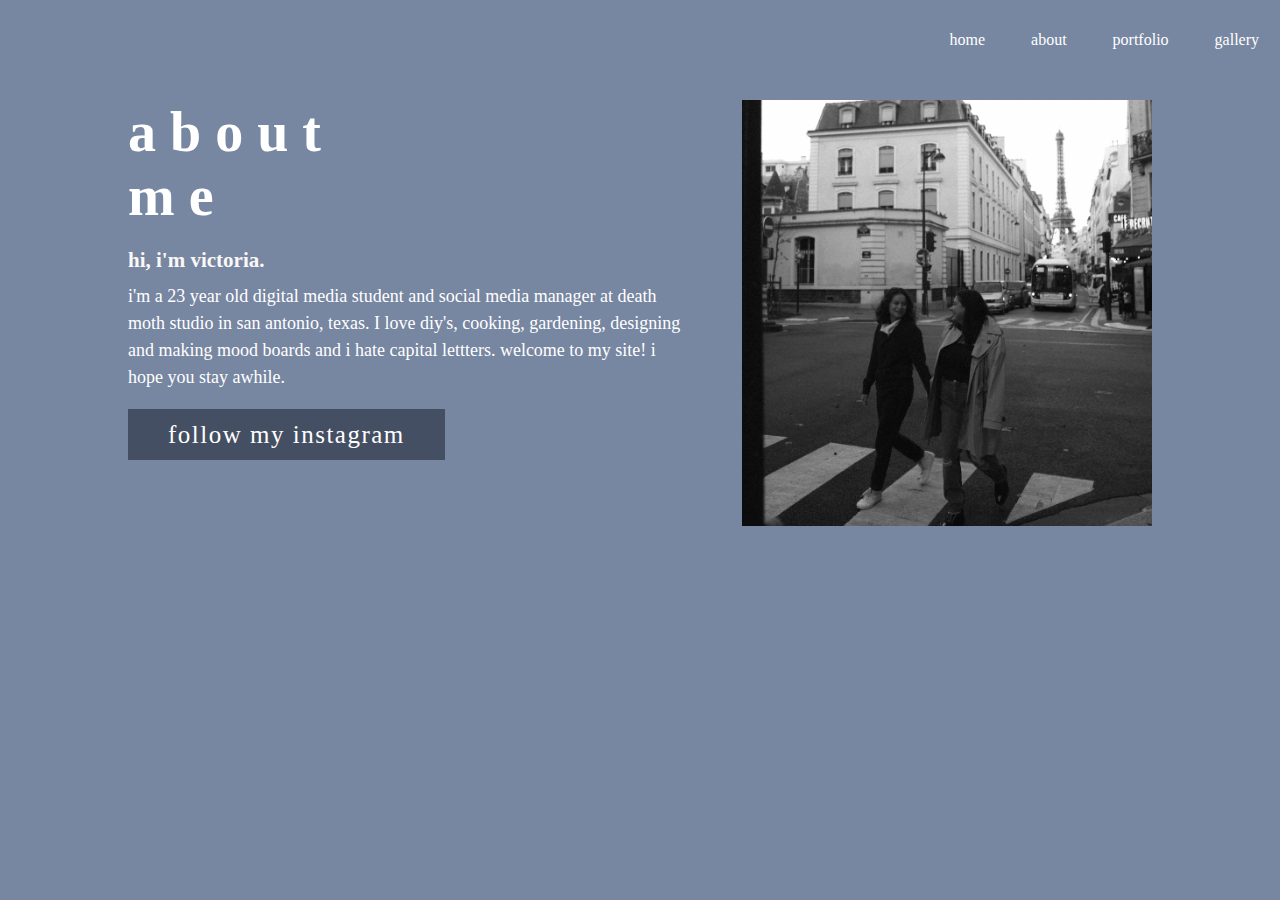
<file: about.html>
<!doctype html>
<html>
<head>
<meta charset="UTF-8">
<title>about me</title>
<link href="about.css" rel="stylesheet" type="text/css">
<meta name="viewport" content="width=device-width, initial-scale=1.0">
</head>
<div class="main">
<ul>
  <li class="home"><a href="index.html">home</a></li>
	<li><a href="about.html">about</a></li>
 <div class="dropdown">
  <button class="dropbtn">portfolio</button>
 <div class="dropdown-content">
    <a href="writing samples.html">writing samples</a>
    <a href="graphic design.html">graphic design</a>
  </div>
</div>
  <li><a href="gallery.html">gallery</a></li>

</ul>
</div>
	
<body>
<div class="section">
		<div class="container">
			<div class="content-section">
				<div class="title">
					<h1>A b o u t <br> m e</h1>
				</div>
				<div class="content">
					<h3>hi, i'm victoria.</h3>
					<p>i'm a 23 year old digital media student and social media manager at death moth studio in san antonio, texas. I love diy's, cooking, gardening, designing and making mood boards and i hate capital lettters. welcome to my site! i hope you stay awhile.</p>
					<div class="button">
					  <a href="https://www.instagram.com/vicsphotojournal/">follow my instagram</a>
					</div>
			  </div>
				<div class="social">
				<a href="#"><i class="instagram"></i></a>
				<a href="#"><i class="pinterest"></i></a>
				<a href="#"><i class="tiktok"></i></a>
				<a href="#"><i class="linked in"></i></a>
				</div>
			</div>
			<div class="image-section">
				<img src="images/paris.jpg" alt="me">
			</div>
		</div>
	</div>

	
</body>
</html>
</file>
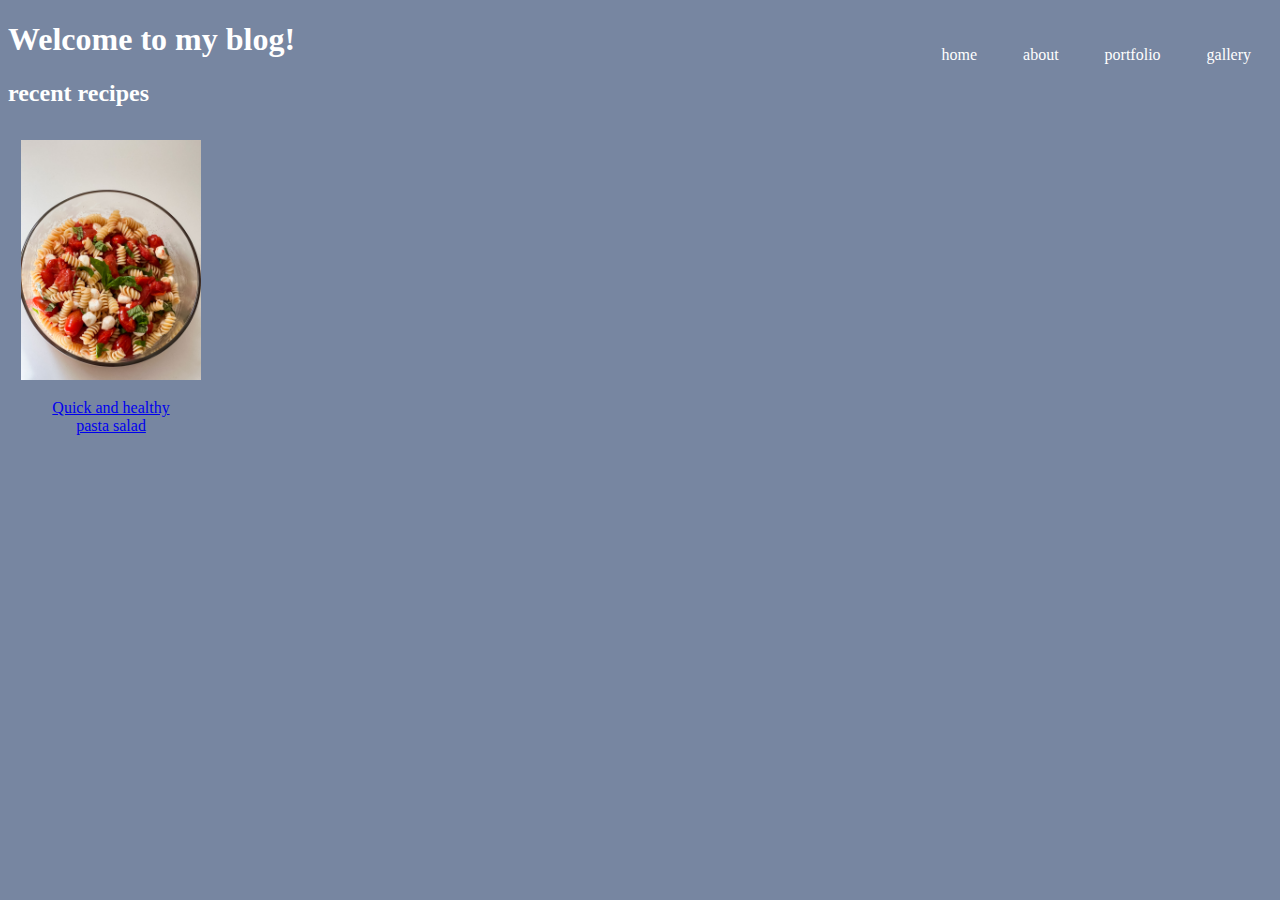
<file: blog.html>
<!doctype html>
<html lang="en-US">
<head>
<style>
	body {background-color:#9A5B5C;}    
	h1 {color:white;font-family:andale mono;}
	p {color:white;}
	</style>
<meta charset="UTF-8">
<title>blog</title>
<link href="blog.css" rel="stylesheet" type="text/css">
</head>
	<div class="main">
		
<ul>
	<li class="home"><a href="index.html">home</a></li>
	<li><a href="about.html">about</a></li>
  <li><a href="portfolio.html">portfolio</a></li>
  <li><a href="gallery.html">gallery</a></li>

</ul>
</div>
<body>
	</body>
<h1 style="font-family:andale mono;">Welcome to my blog!</h1>
	<h2 style="color:white; font-family:andale mono;">recent recipes</h2>
	
<div class="gallery">
  <a target="_blank" href="blog posts/pastasalad.html">
    <img src="images/food1.jpg" alt="Pasta Salad" width="600" height="400">
	  <div class="desc">Quick and healthy pasta salad</div>
		</a> 
	</div>

<body>
</body>
</html>
</file>
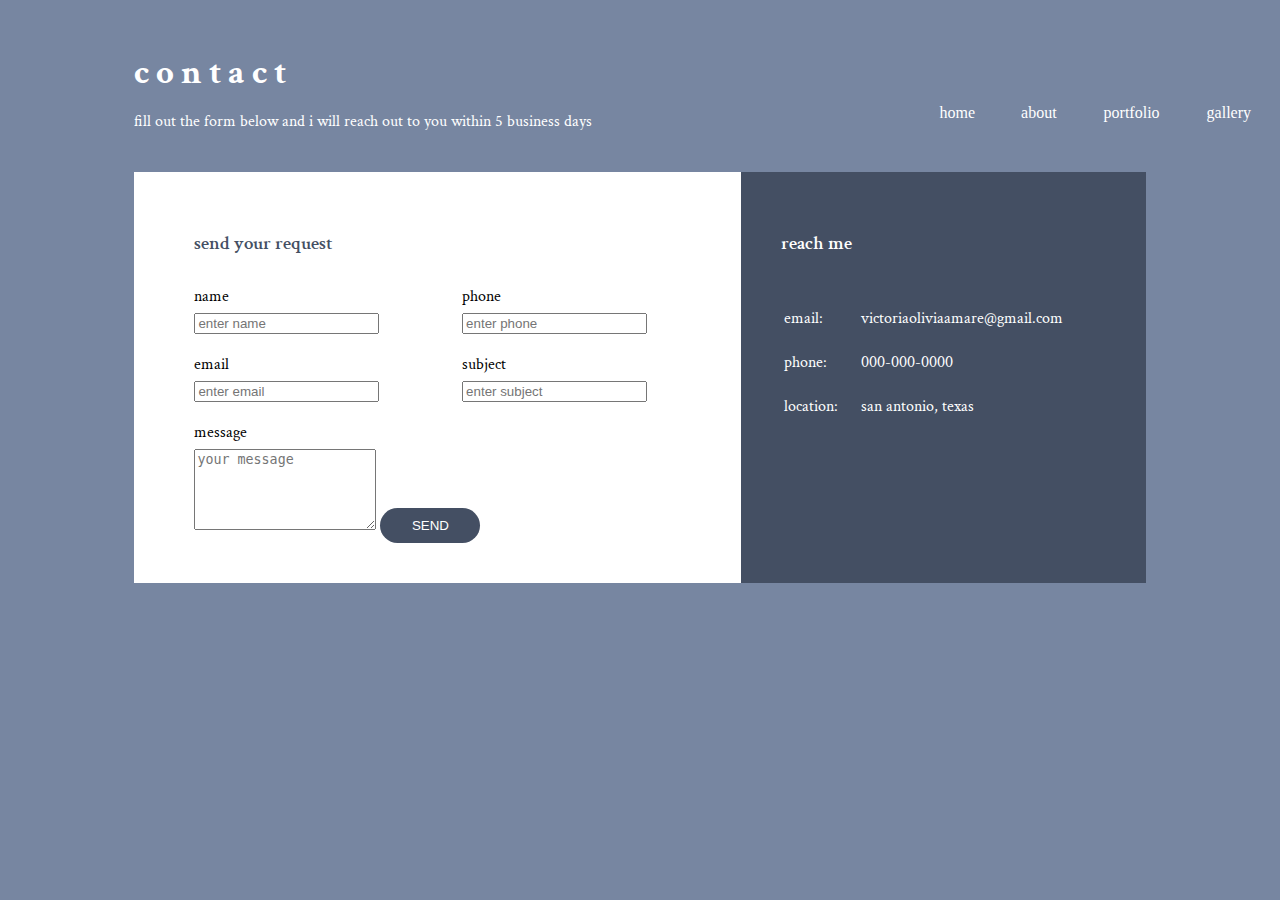
<file: contact.html>
<!doctype html>
<html>
<head>
<meta charset="UTF-8">
<title>about</title>
<style>
	body {background-color:#7786a1;}
	h1 {color:white;}
	h2{color:white;font-size:35px;}
	p {color:white;}
	</style>
<link href="contact.css" rel="stylesheet" type="text/css">
	<link rel="preconnect" href="https://fonts.googleapis.com"> 
<link rel="preconnect" href="https://fonts.gstatic.com" crossorigin> 
<link href="https://fonts.googleapis.com/css2?family=Crimson+Text:ital,wght@0,400;0,700;1,400&display=swap" rel="stylesheet">
</head>
<div class="main">
<ul>
  <li class="home"><a href="index.html">home</a></li>
	<li><a href="about.html">about</a></li>
 <div class="dropdown">
  <button class="dropbtn">portfolio</button>
 <div class="dropdown-content">
    <a href="writing samples.html">writing samples</a>
    <a href="graphic design.html">graphic design</a>
  </div>
</div>
  <li><a href="gallery.html">gallery</a></li>

</ul>
</div>
	
<body>
	<div class="container">
		<h2> c o n t a c t</h2>
		<p>fill out the form below and i will reach out to you within 5 business days</p>
	<div class="contact-box">
	<div class="contact-left">
	<h3>send your request</h3>
		<form>
		<div class="input-row">
			<div class="input-group">
				<label>name</label>
				<input type="text" placeholder="enter name">
			</div>
			<div class="input-group">
			<label>phone</label>
			<input type="text" placeholder="enter phone">
				</div>
			
			</div>
			<div class="input-row">
			<div class="input-group">
				<label>email</label>
				<input type="text" placeholder="enter email">
			</div>
			<div class="input-group">
			<label>subject</label>
			<input type="text" placeholder="enter subject">
				</div>
			
			</div>
			
			<label>message</label>
			<textarea rows="5" placeholder="your message"></textarea>
			<button type="submit">SEND</button>
		</form>
		
		
		</div>
	<div class="contact-right">
	<h3>reach me</h3>
		<table>
			<tr>
				<td>email:</td>
				<td>victoriaoliviaamare@gmail.com</td>
			
			</tr>
		<tr>
				<td>phone:</td>
				<td>000-000-0000</td>
			
			</tr>
			<tr>
				<td>location:</td>
				<td>san antonio, texas</td>
			
			</tr>
		</table>
		</div>
	  </div>
	</div>
</body>
</html>
</file>
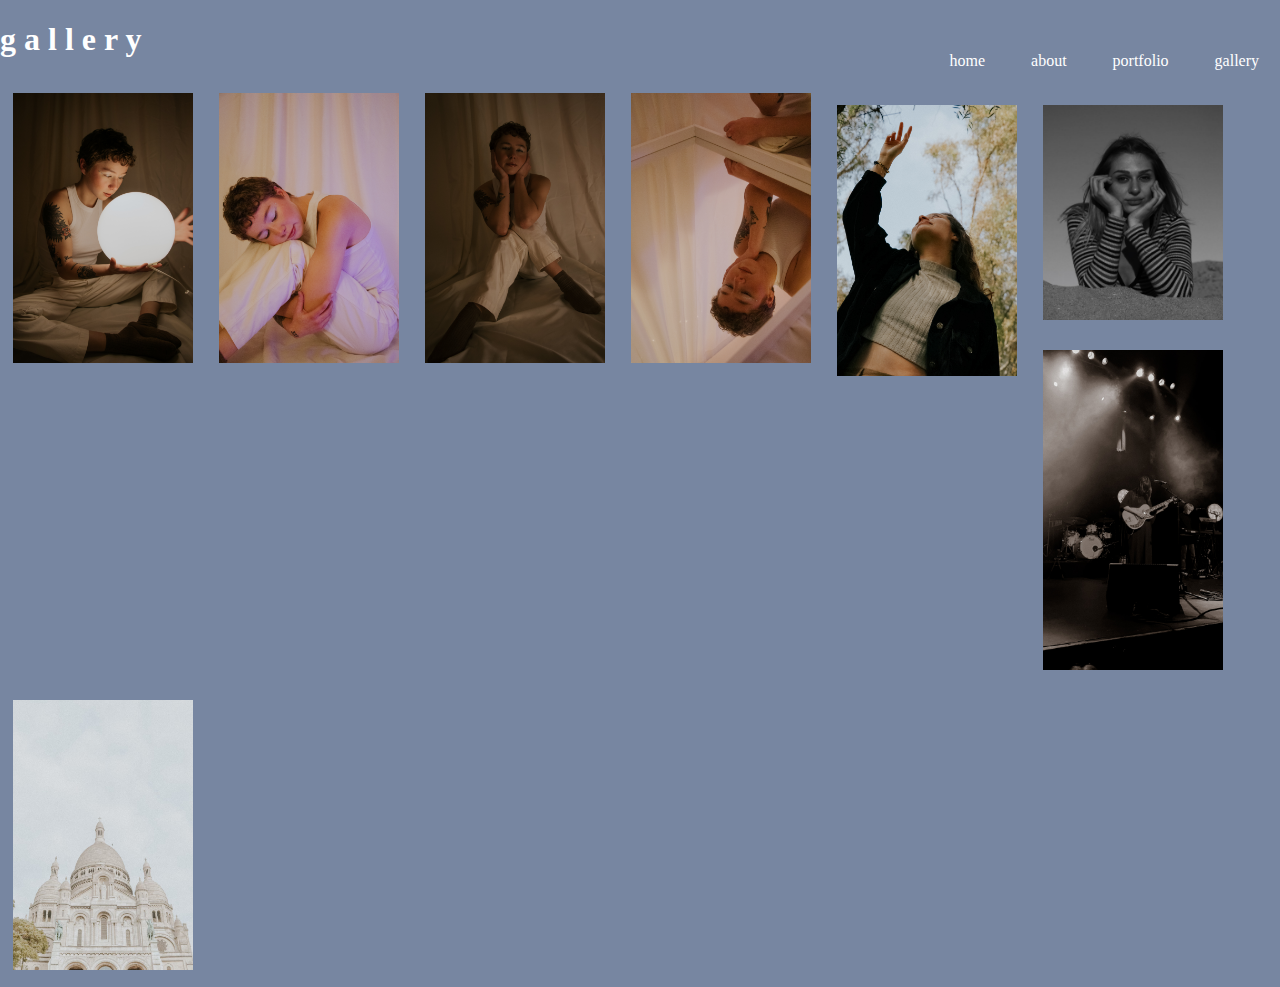
<file: gallery.html>
<!doctype html>
<html>
<head>
<meta charset="UTF-8">
	<style>
		body {background-color:#7786A1; font-family:andale mono;}
		h1 {color:white;font-family: andale mono}
		p {color:white;font-family: andale mono}
		ul{font-family: andale mono}
	
	</style>
	<link href="gallery.css" rel="stylesheet" type="text/css">
<title>gallery.html</title>
</head>
<div class="main">
<ul>
  <li class="home"><a href="index.html">home</a></li>
	<li><a href="about.html">about</a></li>
 <div class="dropdown">
  <button class="dropbtn">portfolio</button>
 <div class="dropdown-content">
    <a href="writing samples.html">writing samples</a>
    <a href="graphic design.html">graphic design</a>
  </div>
</div>
  <li><a href="gallery.html">gallery</a></li>

</ul>
</div>
<div class="external link">
  <h1>g a l l e r y</h1>
	<div class="gallery">
  <a target="_blank" href="images/sarah1.jpg">
    <img src="images/sarah1.JPG" alt="Sarah Twiggs" width="600" height="400">
  </a>
</div>

<div class="gallery">
  <a target="_blank" href="images/sarah2.jpg">
    <img src="images/sarah2.JPG" alt="Sarah Twiggs" width="700" height="500">
  </a>
</div>

<div class="gallery">
  <a target="_blank" href="images/sarah4.jpg">
    <img src="images/sarah4.JPG" alt="Sarah Twiggs" width="600" height="400">
  </a>
</div>
<div class="gallery">
  <a target="_blank" href="images/sarah3.JPG">
    <img src="images/sarah3.JPG" alt="Sarah Twiggs" width="600" height="400">
  </a>
</div>
<div class="gallery">
  <a target="_self" href="images/jo2.jpg">
    <img src="images/jo2.jpg" alt="Jo Amare" width="600" height="400">
  </a>
</div>
	<div class="gallery">
  <a target="_blank" href="images/beach1.jpg">
    <img src="images/beach1.jpg" alt="Sam" width="600" height="400">
  </a>
</div>
<div class="gallery">
  <a target="_blank" href="images/faye1.jpg">
    <img src="images/faye1.jpg" alt="Faye Webster" width="600" height="400">
  </a>
</div>
	<div class="gallery">
  <a target="_blank" href="images/paris1.jpg">
    <img src="images/paris1.jpg" alt="Montmartre" width="600" height="400">
  </a>
</div>
	

<br>
</div>
<body>
</body>
</html>
</file>
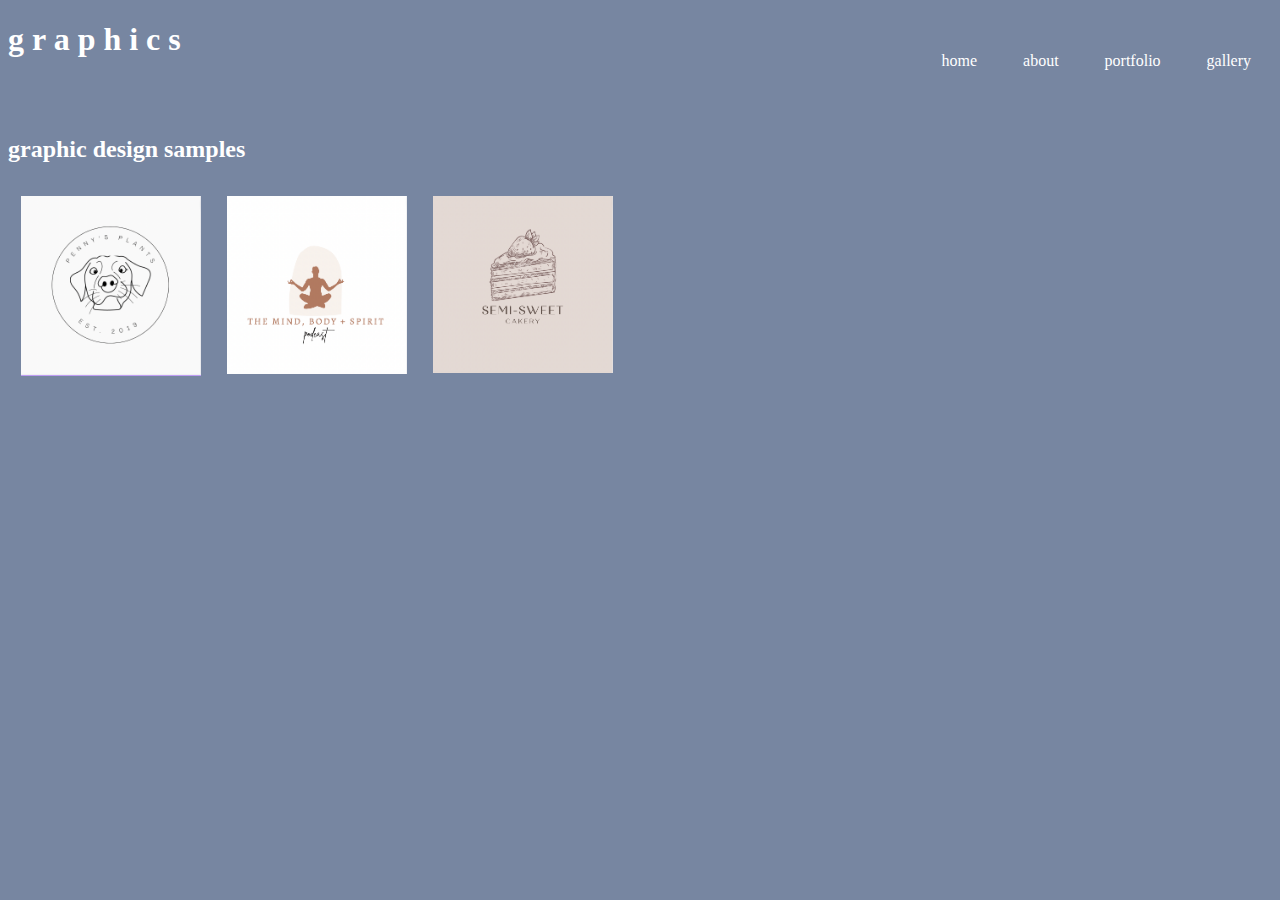
<file: graphic design.html>
<!doctype html>
<html lang="en-US">
<head>
<style>
	</style>
<link href="blog.css" rel="stylesheet" type="text/css">
<meta charset="UTF-8">
<title>graphics</title>
</head>
	<div class="main">
<ul>
  <li class="home"><a href="index.html">home</a></li>
	<li><a href="about.html">about</a></li>
 <div class="dropdown">
  <button class="dropbtn">portfolio</button>
 <div class="dropdown-content">
    <a href="writing samples.html">writing samples</a>
    <a href="graphic design.html">graphic design</a>
  </div>
</div>
  <li><a href="gallery.html">gallery</a></li>

</ul>
</div>
<body>
	</body>
<h1 style="font-family:andale mono;">g r a p h i c s</h1>
	<br>
	<br>
	<h2 style="color:white; font-family:andale mono;">graphic design samples</h2>
	
<div class="gallery">
  <a target="_blank" href="graphic design/pennysplants.jpg">
    <img src="graphic design/pennysplants.jpg" alt="pennys plants" width="600" height="400">
		</a> 
	</div>
	<div class="gallery">
  <a target="_blank" href="graphic design/mindbodyspirit.jpg">
    <img src="graphic design/mindbodyspirit.jpg" alt="mind body spirit" width="600" height="400">
		</a> 
	</div>
<div class="gallery">
  <a target="_blank" href="graphic design/semisweet.jpg">
    <img src="graphic design/semisweet.jpg" alt="semi sweet cakery" width="600" height="400">
		</a> 
	</div>
<body>
</body>
</html>
</file>
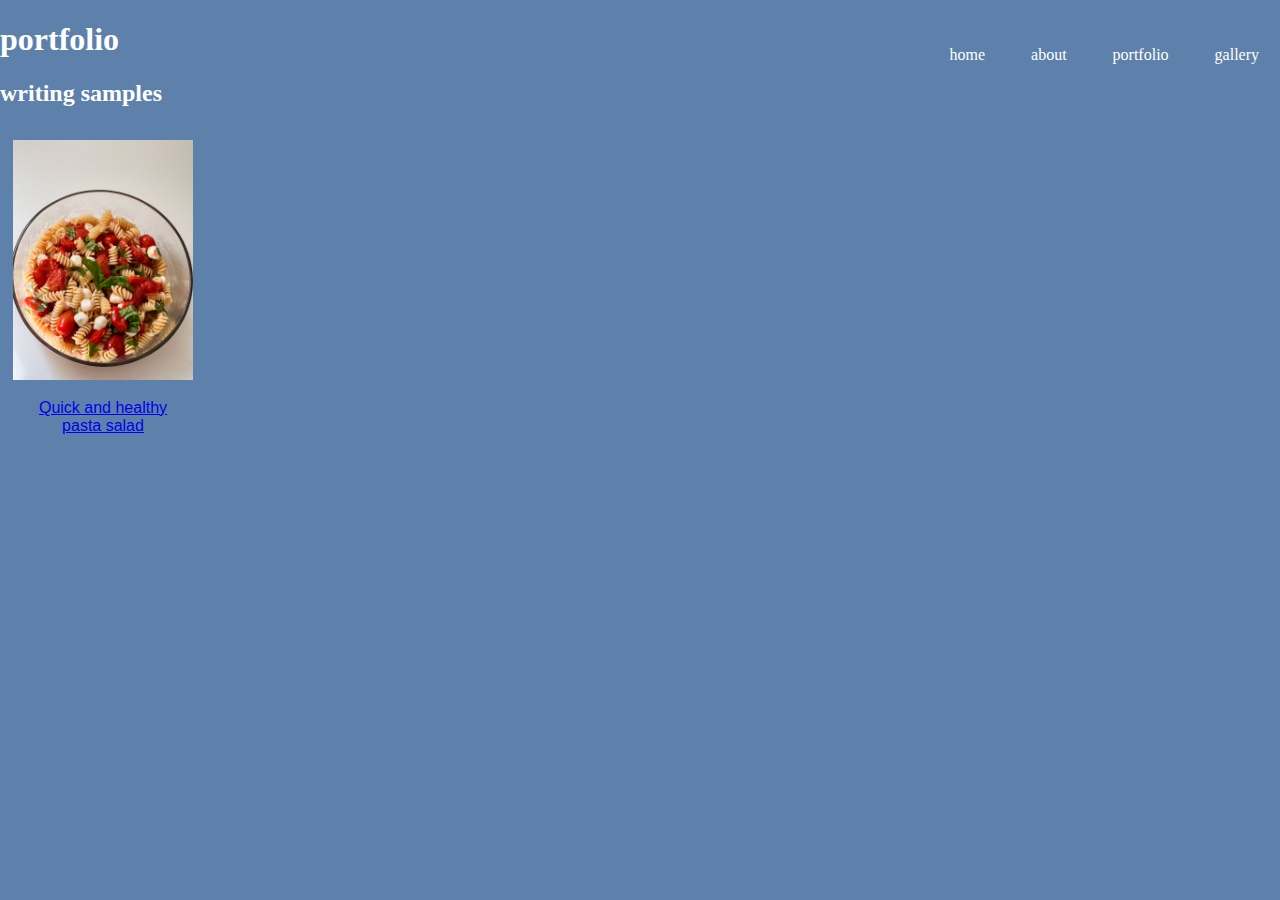
<file: portfolio.html>
<!doctype html>
<html lang="en-US">
<head>
<style>
	body {background-color:#5D81AA;font-family: andale mono;}
	h1 {color:white;font-family: andale mono;}
	h2 {color:white;font-family: andale mono;}
	p {color:white;
	ul {font-family: andale mono}
	desc{color:white}
	</style>
<meta charset="UTF-8">
<title>portfolio</title>
<link href="portfolio.css" rel="stylesheet" type="text/css">
</head>
<div class="main">
		
<ul>
	<li class="home"><a href="index.html">home</a></li>
	<li><a href="about.html">about</a></li>
  <li><a href="portfolio.html">portfolio</a></li>
  <li><a href="gallery.html">gallery</a></li>

</ul>
</div>
<body>
	</body>
<h1>portfolio</h1>
	<h2> writing samples</h2>
	
	<div class="gallery">
  <a target="_blank" href="#">
    <img src="images/food1.jpg" alt="Pasta Salad" width="600" height="400">
	  <div class="desc">Quick and healthy pasta salad</div>
		</a> 
	</div>
	<!--
	<hr>
  <h2>looking for photography samples?</h2>
  <p>check out my adobe portfolio</p>
	<a href="https://victoriaolivia.myportfolio.com">adobe portfolio</a>
</div>
-->
<body>
</body>
</html>
</file>
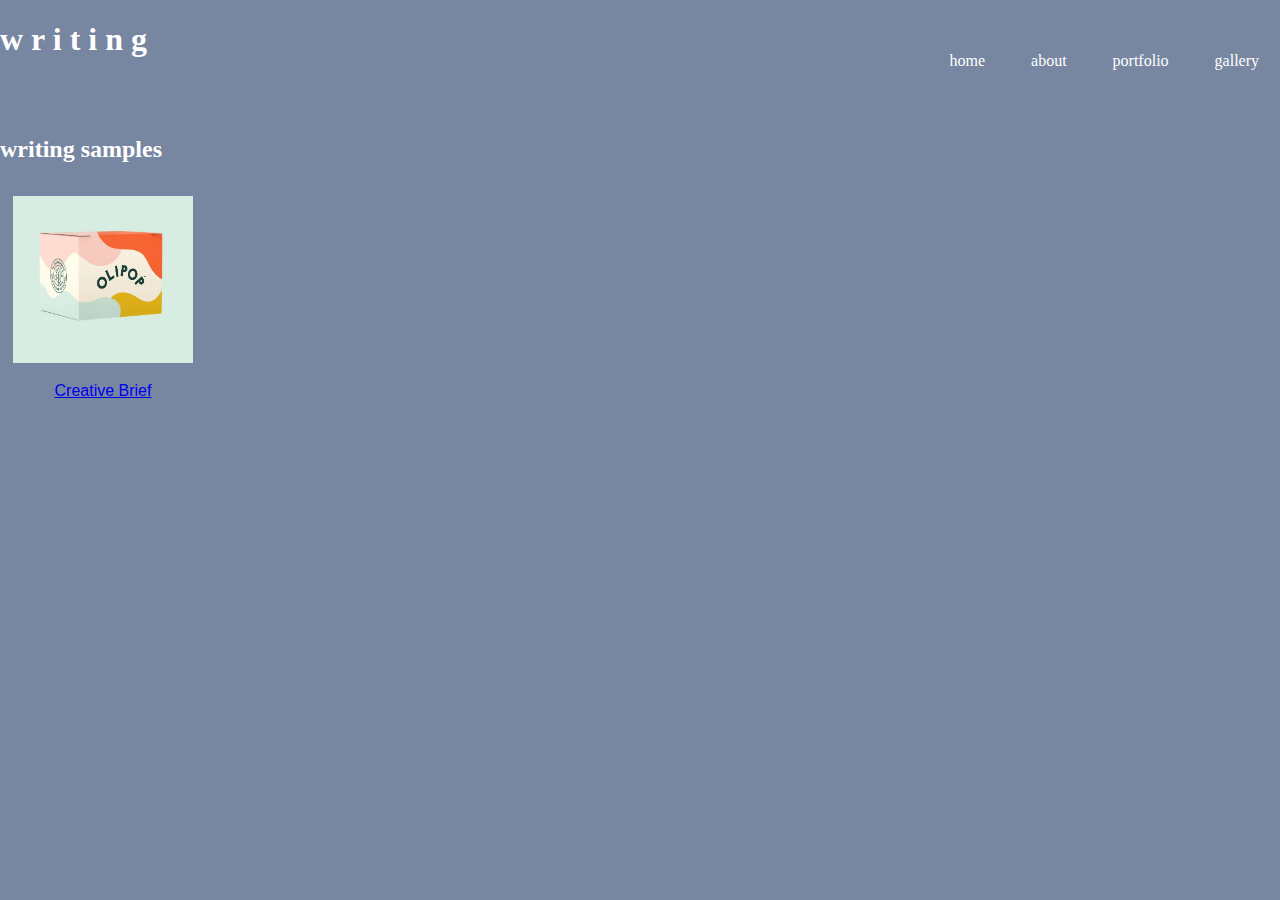
<file: writing samples.html>
<!doctype html>
<html lang="en-US">
<head>
<style>
	body {background-color:#7786A1;font-family: andale mono;}
	h1 {color:white;font-family: andale mono;}
	h2 {color:white;font-family: andale mono;}
	h3{color:white;font-family: andale mono;}
	p {color:white;
	ul {font-family: andale mono}
	desc{color:white}
	</style>
<meta charset="UTF-8">
<title>Writring Samples</title>
<link href="portfolio.css" rel="stylesheet" type="text/css">
</head>
<div class="main">
<ul>
  <li class="home"><a href="index.html">home</a></li>
	<li><a href="about.html">about</a></li>
 <div class="dropdown">
  <button class="dropbtn">portfolio</button>
 <div class="dropdown-content">
    <a href="writing samples.html"> writing samples</a>
    <a href="graphic design.html">graphic design</a>
  </div>
</div>
  <li><a href="gallery.html">gallery</a></li>

</ul>
</div>
<body>
	</body>
<h1>w r i t i n g </h1>
<br>
<br>
<h2> writing samples</h2>
	
	
	<div class="gallery">
  <a target="_blank" href="portfolio writing samples/olipopwritingsample.pdf">
    <img src="images/olipop.jpg" alt="Olipop Logo" width="600" height="400">
	  <div class="desc">Creative Brief</div>
		</a> 
	</div>
	
</html>


	<!--
	<hr>
  <h2>looking for photography samples?</h2>
  <p>check out my adobe portfolio</p>
	<a href="https://victoriaolivia.myportfolio.com">adobe portfolio</a>
</div>
-->
</file>
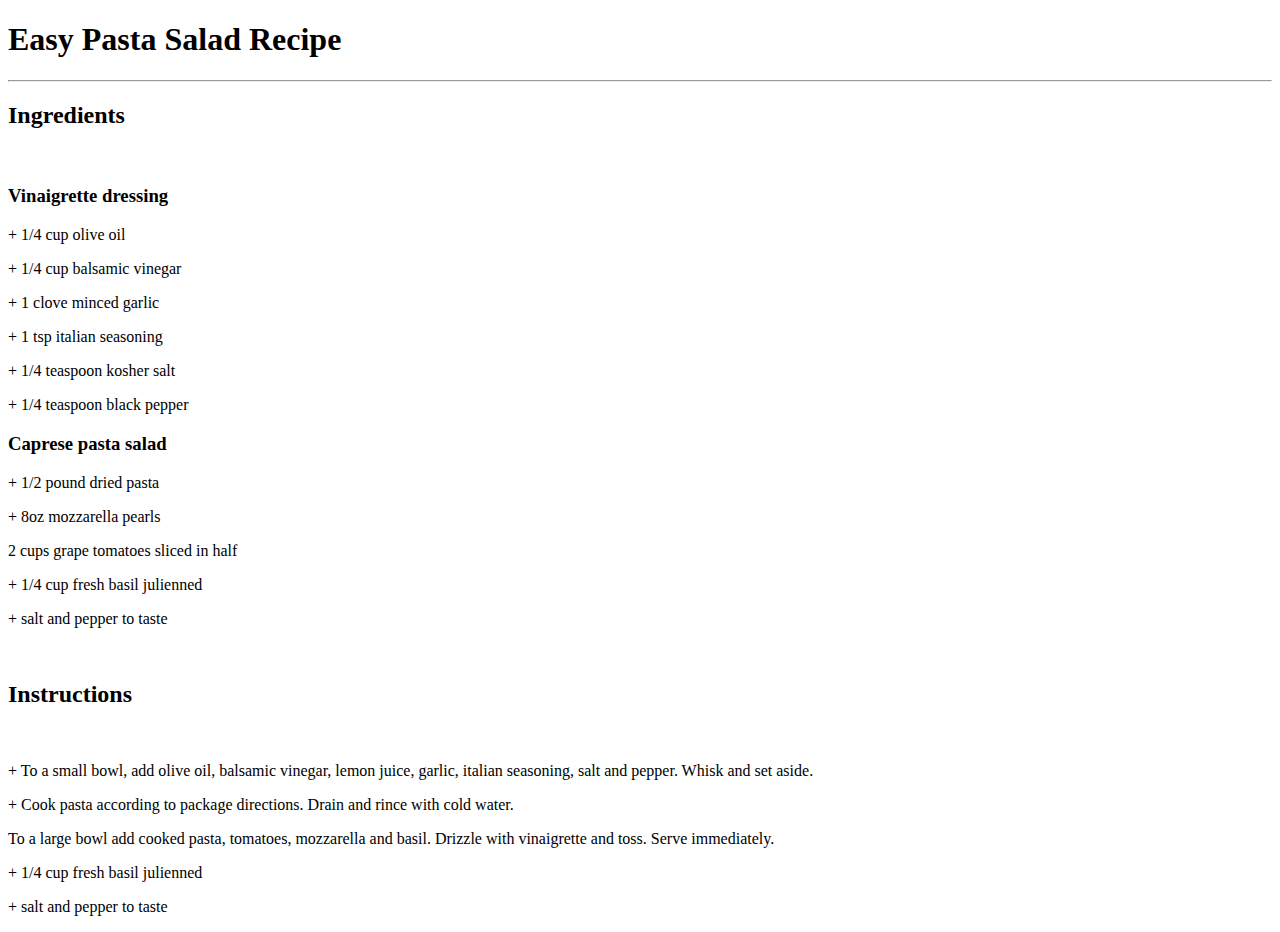
<file: blog posts/pastasalad.html>
<!doctype html>
<html>
<head>
<meta charset="UTF-8">
<title>pasta salad</title>
</head>
	<h1>Easy Pasta Salad Recipe</h1>
	<hr>
	<h2>Ingredients</h2>
	<br>
	<h3>Vinaigrette dressing</h3>
	<p>+ 1/4 cup olive oil</p>
	<p>+ 1/4 cup balsamic vinegar</p>
	<p>+ 1 clove minced garlic</p>
	<p>+ 1 tsp italian seasoning</p>
	<p>+ 1/4 teaspoon kosher salt</p>
	<p>+ 1/4 teaspoon black pepper</p>
	<h3>Caprese pasta salad</h3>
	<p>+ 1/2 pound dried pasta</p>
	<p>+ 8oz mozzarella pearls</p>
	<p>2 cups grape tomatoes sliced in half</p>
	<p>+ 1/4 cup fresh basil julienned</p>
	<p>+ salt and pepper to taste</p>
	<br>
	<h2>Instructions</h2>
	<br>
	<p>+ To a small bowl, add olive oil, balsamic vinegar, lemon juice, garlic, italian seasoning, salt and pepper. Whisk and set aside.</p>
	<p>+ Cook pasta according to package directions. Drain and rince with cold water.</p>
	<p>To a large bowl add cooked pasta, tomatoes, mozzarella and basil. Drizzle with vinaigrette and toss. Serve immediately.</p>
	<p>+ 1/4 cup fresh basil julienned</p>
	<p>+ salt and pepper to taste</p>
<body>
</body>
</html>
</file>
<file: about.css>
@charset "UTF-8";
/* CSS Document */
body {
	background-color:#7786A1;
}
	h1 {
		color:white;font-family:andale mono
}
	p {
		color:white;
}
ul{
	float:right;
	list-style-type: none;
	margin-top: 25px;
	font-family: andale mono;
}
ul li{
	display: inline-block;
}
ul li a {
	text-decoration: none;
	color:#fff;
	padding: 5px 20px;
	border: 1px solid transparent;
	transition: 0.6s ease;
}
ul li a:hover{
	background-color: #fff;
	color: #000;
	font-family:andale mono;
}
.dropbtn {
  background-color: transparent;
  text-decoration: none;
	color:white;
	padding: 5px 20px;
	font-size:16px;
	font-family:andale mono;
	border: 1px solid transparent;
	transition: 0.6s ease;
  cursor: pointer;
}

/* The container <div> - needed to position the dropdown content */
.dropdown {
  position: relative;
  display: inline-block;
}

/* Dropdown Content (Hidden by Default) */
.dropdown-content {
  display: none;
  position: absolute;
  background-color:white;
  min-width: 100px;
  box-shadow: 0px 0px 0px 0px rgba(0,0,0,0.2);
  z-index: 1;
}

/* Links inside the dropdown */
.dropdown-content a {
  color: black;
text-color:white;
text-align: center;
  padding: 12px 16px;
  text-decoration: none;
  display: block;
}

/* Change color of dropdown links on hover */
.dropdown-content a:hover {background-color: #444F63}

/* Show the dropdown menu on hover */
.dropdown:hover .dropdown-content {
  display: block;
}

/* Change the background color of the dropdown button when the dropdown content is shown */
.dropdown:hover .dropbtn {
  background-color: white;
	color: black;
}
.about-me img{
	align-content: center;
}
*{
	margin:0px;
	padding:0px;
	box-sizing: border-box;
	font-family:andale mono;
}
.section{
	width: 100%;
	min-height: 100vh;
	background-color:#7786A1;
}
.container{
	width: 80%;
	display: block;
	margin:auto;
	padding-top: 100px;
}
.content-section{
	float: left;
	width: 55%;
}
.image-section{
	float: right;
	width: 40%;
}
.image-section img{
	width: 100%;
	height: auto;
}
.content-section .title{
	text-transform: lowercase;
	font-family: andale mono;
	font-size: 28px;
}
.content-section .content h3{
	margin-top: 20px;
	color:#FAF7F7;
	font-size: 21px;
}
.content-section .content p{
	margin-top: 10px;
	font-family: andale mono;
	font-size: 18px;
	line-height: 1.5;
}
.content-section .content .button{
	margin-top: 30px;
}
.content-section .content .button a{
	background-color: #444F63;
	padding:12px 40px;
	text-decoration: none;
	color:#fff;
	font-size: 25px;
	letter-spacing: 1.5px;
}
.content-section .content .button a:hover{
	background-color: #444F63;
	color:#fff;
}
.content-section .social{
	margin: 40px 40px;
}
.content-section .social i{
	color:#444F63;
	font-size: 30px;
	padding:0px 10px;
}
.content-section .social i:hover{
	color:#444F63;
}
@media screen and (max-width: 768px){
	.container{
	width: 80%;
	display: block;
	margin:auto;
	padding-top:50px;
}
.content-section{
	float:none;
	width:100%;
	display: block;
	margin:auto;
}
.image-section{
	float:none;
	width:100%;
	
}
.image-section img{
	width: 100%;
	height: auto;
	display: block;
	margin:auto;
}
.content-section .title{
	text-align: center;
	font-size: 19px;
}
.content-section .content .button{
	text-align: center;
}
.content-section .content .button a{
	padding:9px 30px;
}
.content-section .social{
	text-align: center;
}
}
</file>
<file: blog.css>
@charset "UTF-8";
/* CSS Document */
body {background-color:#7786A1;}    
	h1 {color:white;font-family:andale mono;}
	p {color:white;}
ul{
	float:right;
	list-style-type: none;
	margin-top: 25px;
	font-family:andale mono;
}
ul li{
	display: inline-block;
}
ul li a {
	text-decoration: none;
	color:#fff;
	padding: 5px 20px;
	border: 1px solid transparent;
	transition: 0.6s ease;
}
ul li a:hover{
	background-color: #fff;
	color: #000;
	font-family:andale mono;
}

div.gallery {
  margin: 13px;
  border: 0px solid #ccc;
  float:left;
  width: 180px;
}

div.gallery:hover {
  border: 1px solid #777;
}

div.gallery img {
  width: 100%;
  height: auto;
}

div.desc {
  padding: 15px;
  text-align: center;
}
.dropbtn {
  background-color: transparent;
  text-decoration: none;
	color:white;
	padding: 5px 20px;
	font-size:16px;
	font-family:andale mono;
	border: 1px solid transparent;
	transition: 0.6s ease;
  cursor: pointer;
}

/* The container <div> - needed to position the dropdown content */
.dropdown {
  position: relative;
  display: inline-block;
}

/* Dropdown Content (Hidden by Default) */
.dropdown-content {
  display: none;
  position: absolute;
  background-color:white;
  min-width: 100px;
  box-shadow: 0px 0px 0px 0px rgba(0,0,0,0.2);
  z-index: 1;
}

/* Links inside the dropdown */
.dropdown-content a {
  color: black;
text-color:white;
text-align: center;
  padding: 12px 16px;
  text-decoration: none;
  display: block;
}

/* Change color of dropdown links on hover */
.dropdown-content a:hover {background-color: #444F63}

/* Show the dropdown menu on hover */
.dropdown:hover .dropdown-content {
  display: block;
}

/* Change the background color of the dropdown button when the dropdown content is shown */
.dropdown:hover .dropbtn {
  background-color: white;
	color: black;
}
</file>
<file: contact.css>
@charset "UTF-8";
/* CSS Document */
body{
	font-family: 'Crimson Text', serif;
}
ul{
	float:right;
	list-style-type: none;
	margin-top: 25px;
	font-family: andale mono;
}
ul li{
	display: inline-block;
}
ul li a {
	text-decoration: none;
	color:#fff;
	padding: 5px 20px;
	border: 1px solid transparent;
	transition: 0.6s ease;
}
ul li a:hover{
	background-color: #fff;
	color: #000;
	font-family:andale mono;
}
.dropbtn {
  background-color: transparent;
  text-decoration: none;
	color:white;
	padding: 5px 20px;
	font-size:16px;
	font-family:andale mono;
	border: 1px solid transparent;
	transition: 0.6s ease;
  cursor: pointer;
}

/* The container <div> - needed to position the dropdown content */
.dropdown {
  position: relative;
  display: inline-block;
}

/* Dropdown Content (Hidden by Default) */
.dropdown-content {
  display: none;
  position: absolute;
  background-color:white;
  min-width: 100px;
  box-shadow: 0px 0px 0px 0px rgba(0,0,0,0.2);
  z-index: 1;
}

/* Links inside the dropdown */
.dropdown-content a {
  color: black;
text-color:white;
text-align: center;
  padding: 12px 16px;
  text-decoration: none;
  display: block;
}

/* Change color of dropdown links on hover */
.dropdown-content a:hover {background-color: #444F63}

/* Show the dropdown menu on hover */
.dropdown:hover .dropdown-content {
  display: block;
}

/* Change the background color of the dropdown button when the dropdown content is shown */
.dropdown:hover .dropbtn {
  background-color: white;
	color: black;
}
.container{
	width:80%;
	margin:50px auto;
}
.contact-box{
	background:#fff;
	display:flex;
}
.contact-left{
	flex-basis:60%;
	padding:40px 60px;
}
.contact-right{
	flex-basis:40%;
	padding:40px;
	background:#444f63;
	color:white;
}
h2{
	margin-bottom:10px;
}
.container p{
	margin-bottom:40px;
}
.input-row{
	display:flex;
	justify-content: space-between;
	margin-bottom: 20px;
}
.input-row .input-group{
	flex-basis: 45%;
}
.input{
	width:100%;
	border: none;
	border-bottom: 1px solid #ccc;
	outline:none;
	padding-bottom:5px;
}
.textarea{
	width:100%;
	border:1px solid #ccc;
	outline:none;
	padding: 10px;
	box-sizing:border-box;
	
}
label{
	margin-bottom: 6px;
	display:block;
	color: #000000
}
button{
	background:#444F63;
	width: 100px;
	border:none;
	outline:none;
	color:white;
	height:35px;
	border-radius: 30px;
	margin-top:20px;

}
.contact-left h3{
	color:#444F63;
	font-weight:600;
	margin-bottom: 30px;
}
.contact-right h3{
	font-weight:600;
	margin-bottom: 30px;
}
tr td:first-child{
	padding-right: 20px;
}
tr td{
	padding-top: 20px;
}
</file>
<file: gallery.css>
@charset "UTF-8";
/* CSS Document */

div.gallery {
  margin: 13px;
  border: 0px solid #ccc;
  float:left;
  width: 180px;
}

div.gallery:hover {
  border: 1px solid #777;
}

div.gallery img {
  width: 100%;
  height: auto;
}

div.desc {
  padding: 15px;
  text-align: center;
}
ul{
	float:right;
	list-style-type: none;
	margin-top: 25px;
}
ul li{
	display: inline-block;
}
ul li a {
	text-decoration: none;
	color:#fff;
	padding: 5px 20px;
	border: 1px solid transparent;
	transition: 0.6s ease;
}
ul li a:hover{
	background-color: #fff;
	color: #000;
	font-family:andale mono;
}
.dropbtn {
  background-color: transparent;
  text-decoration: none;
	color:white;
	padding: 5px 20px;
	font-size:16px;
	font-family:andale mono;
	border: 1px solid transparent;
	transition: 0.6s ease;
  cursor: pointer;
}

/* The container <div> - needed to position the dropdown content */
.dropdown {
  position: relative;
  display: inline-block;
}

/* Dropdown Content (Hidden by Default) */
.dropdown-content {
  display: none;
  position: absolute;
  background-color:white;
  min-width: 100px;
  box-shadow: 0px 0px 0px 0px rgba(0,0,0,0.2);
  z-index: 1;
}

/* Links inside the dropdown */
.dropdown-content a {
  color: black;
text-color:white;
text-align: center;
  padding: 12px 16px;
  text-decoration: none;
  display: block;
}

/* Change color of dropdown links on hover */
.dropdown-content a:hover {background-color: #444F63}

/* Show the dropdown menu on hover */
.dropdown:hover .dropdown-content {
  display: block;
}

/* Change the background color of the dropdown button when the dropdown content is shown */
.dropdown:hover .dropbtn {
  background-color: white;
	color: black;
}
* {
  box-sizing: border-box;
}

body {
  margin: 0;
  font-family: andale mono;
}

.header {
  text-align: center;
  padding: 32px;
}

.row {
  display: flex;
  flex-wrap: wrap;
  padding: 0 4px;
}
</file>
<file: portfolio.css>
@charset "UTF-8";
/* CSS Document */

ul{
	float:right;
	list-style-type: none;
	margin-top: 25px;
	font-family: andale mono;
}
ul li{
	display: inline-block;
}
ul li a {
	text-decoration: none;
	color:#fff;
	padding: 5px 20px;
	border: 1px solid transparent;
	transition: 0.6s ease;
}
ul li a:hover{
	background-color: #fff;
	color: #000;
	
}
div.gallery {
  margin: 13px;
  border: 0px solid #ccc;
  float:left;
  width: 180px;
}

div.gallery:hover {
  border: 1px solid #777;
}

div.gallery img {
  width: 100%;
  height: auto;
}

div.desc {
  padding: 15px;
  text-align: center;
}
.dropbtn {
  background-color: transparent;
  text-decoration: none;
font-family:andale mono;
	color:white;
	padding: 5px 20px;
	font-size:16px;
	border: 1px solid transparent;
	transition: 0.6s ease;
  cursor: pointer;
}

/* The container <div> - needed to position the dropdown content */
.dropdown {
  position: relative;
  display: inline-block;
}

/* Dropdown Content (Hidden by Default) */
.dropdown-content {
  display: none;
  position: absolute;
  background-color:white;
  min-width: 100px;
  box-shadow: 0px 0px 0px 0px rgba(0,0,0,0.2);
  z-index: 1;
}

/* Links inside the dropdown */
.dropdown-content a {
  color: black;
text-color:white;
text-align: center;
  padding: 12px 16px;
  text-decoration: none;
  display: block;
}

/* Change color of dropdown links on hover */
.dropdown-content a:hover {background-color: #444F63}

/* Show the dropdown menu on hover */
.dropdown:hover .dropdown-content {
  display: block;
}

/* Change the background color of the dropdown button when the dropdown content is shown */
.dropdown:hover .dropbtn {
  background-color: white;
	color: black;
}
* {
  box-sizing: border-box;
}

body {
  margin: 0;
  font-family: Arial;
}

.header {
  text-align: center;
  padding: 32px;
}

.row {
  display: flex;
  flex-wrap: wrap;
  padding: 0 4px;
}
</file>
